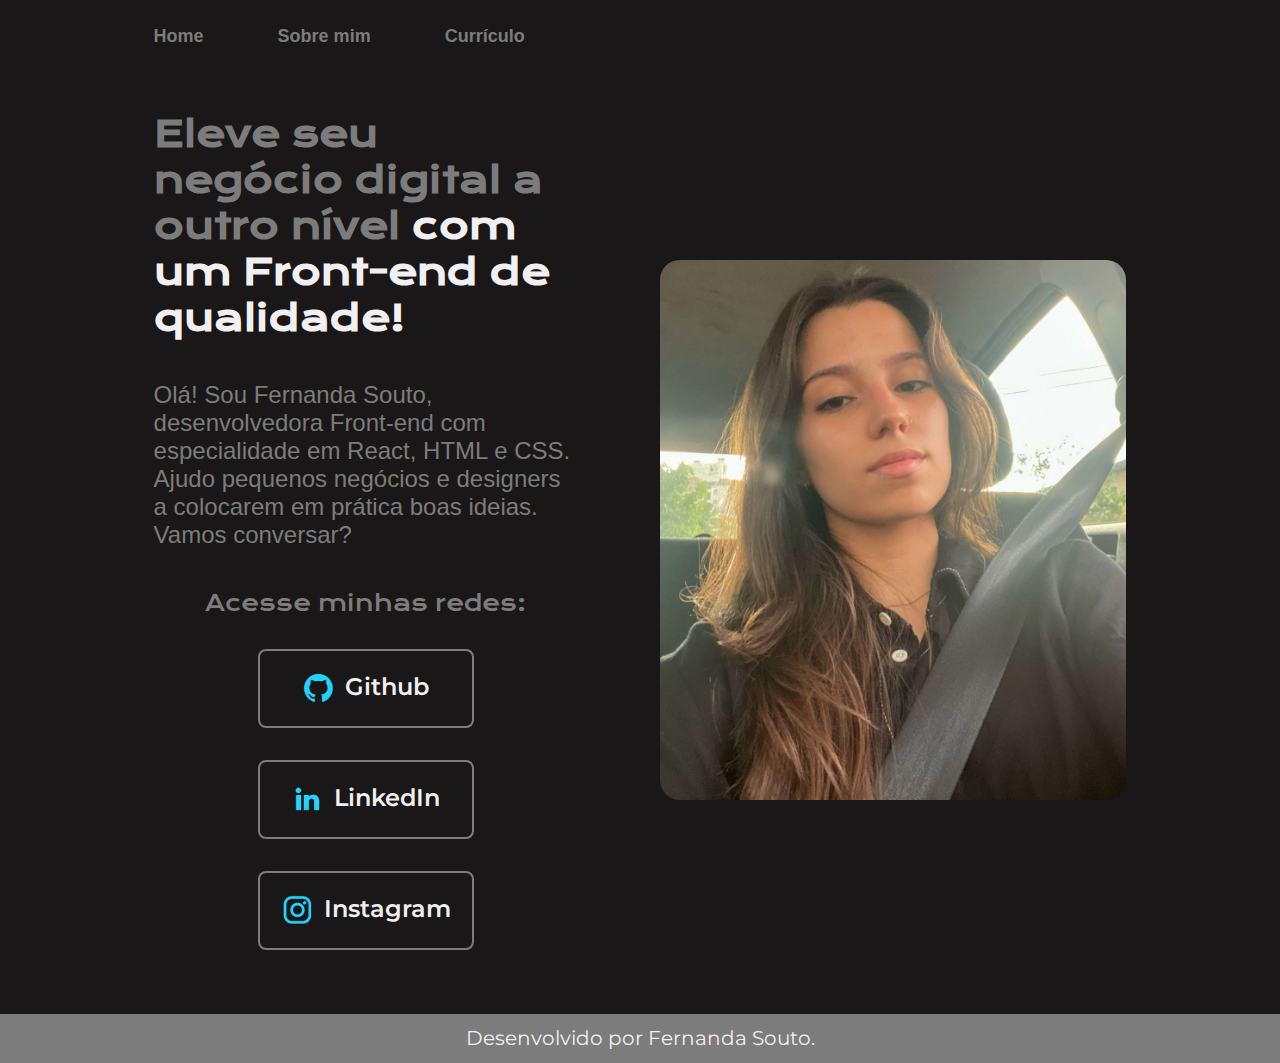
<file: index.html>
<!DOCTYPE html>
<html lang="pt-br">
<head>
  <meta charset="UTF-8">
  <meta name="viewport" content="width=device-width, initial-scale=1.0">
  <title>Portfolio</title>
  <link rel="stylesheet" href="/styles/style.css">
</head>
<body>
  <header class="cabecalho">
  <nav class="cabecalho__menu">
    <a class="cabecalho__menu__link" href="index.html"> Home </a>
    <a class="cabecalho__menu__link" href="about.html"> Sobre mim</a>
    <a class="cabecalho__menu__link" href="curriculo.html"> Currículo</a>
  </nav>
  </header>
  <main class="apresentacao">
  <section class="apresentacao__conteudo">
      <h1 class="apresentacao__conteudo__titulo">Eleve seu negócio digital a outro nível <strong class="titulo-destaque">com um Front-end de qualidade!</strong></h1>
      <p class="apresentacao__conteudo__texto">Olá! Sou Fernanda Souto, desenvolvedora Front-end com especialidade em React, HTML e CSS. Ajudo pequenos negócios e designers a colocarem em prática boas ideias. Vamos conversar?</p>
    <div class="apresentacao__links">
    <h2 class="apresentacao__links__subtitulo">Acesse minhas redes:</h2>
    <a class="apresentacao__links__navegacao" href="https://github.com/fernandasouto"><img src="assets/github.png" alt="Ícone do Git Hub">Github</a>
    <a class="apresentacao__links__navegacao" href="https://www.linkedin.com/in/fernanda-souto-aa5398226/"> <img src="assets/linkedin.png" alt="Ícone do LinkedIn">LinkedIn</a>
    <a class="apresentacao__links__navegacao" href="https://instagram.com/fernandasoutoo"> <img src="assets/instagram.png" alt="Ícone Instagram">Instagram</a>
    </div>
  </section> 
  <img class="apresentacao__imagem" id="FernandaSouto" src="assets/fernandasouto.png" alt="Foto da Fernanda Souto">
  </main> 
  <footer class="rodape">
    <p>Desenvolvido por Fernanda Souto.</p>
  </footer>
</body>
</html>
</file>
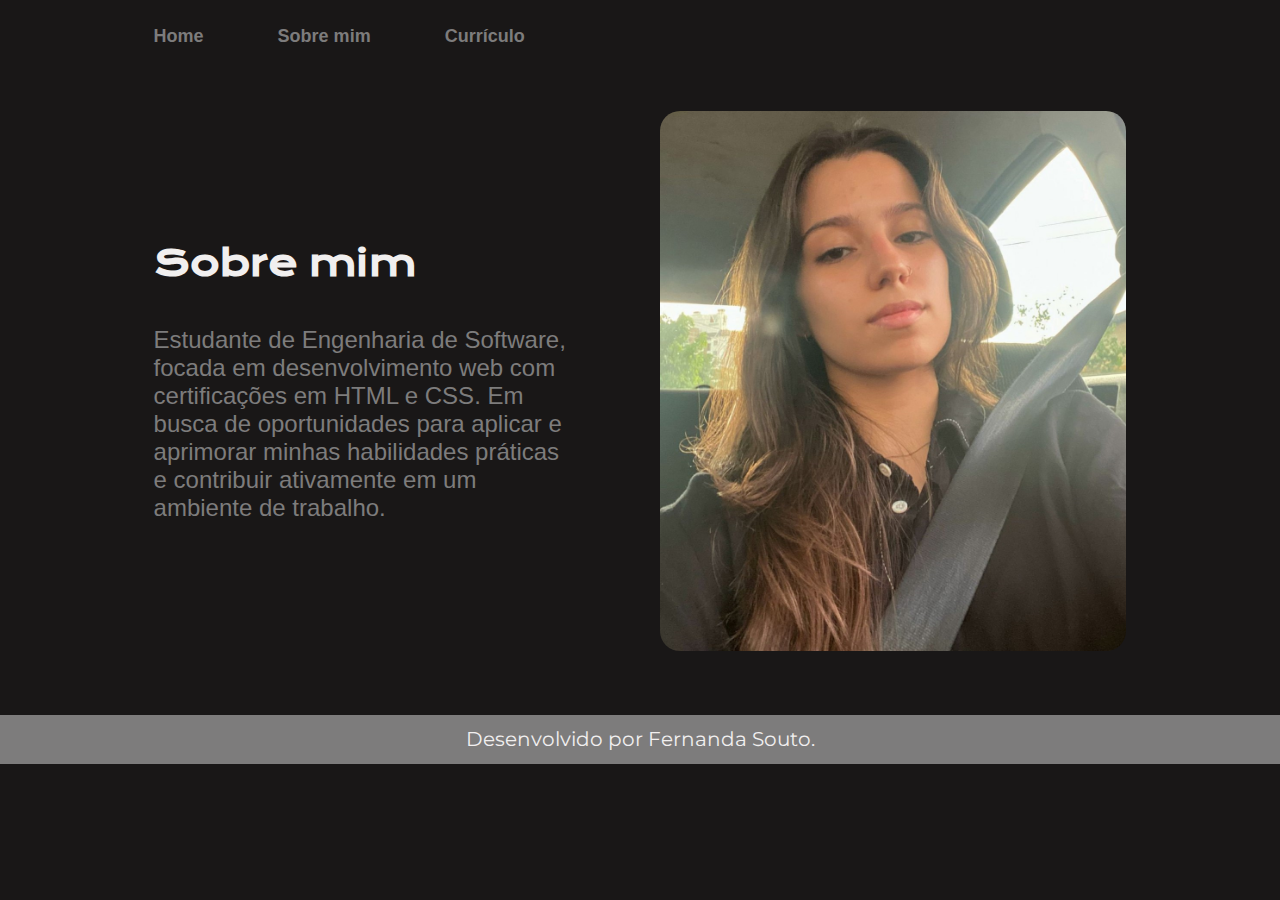
<file: about.html>
<!DOCTYPE html>
<html lang="pt-br">
<head>
<meta charset="UTF-8">
<meta name="viewport" content="width=device-width, initial-scale=1.0">
<title>Sobre mim</title>
<link rel="stylesheet" href="/styles/style.css">
</head>
<body>
<header class="cabecalho">
    <nav class="cabecalho__menu">
        <a class="cabecalho__menu__link" href="index.html"> Home </a>
        <a class="cabecalho__menu__link" href="about.html"> Sobre mim</a>
        <a class="cabecalho__menu__link" href="curriculo.html"> Currículo</a>
    </nav>
    </header>
    <main class="apresentacao">
    <section class="apresentacao__conteudo">
        <h1 class="apresentacao__conteudo__titulo"><strong class="titulo-destaque">Sobre mim</strong></h1>
        <p class="apresentacao__conteudo__texto"> Estudante de Engenharia de Software, focada em desenvolvimento web com certificações em HTML e CSS. Em busca de oportunidades para aplicar e aprimorar minhas habilidades práticas e contribuir ativamente em um ambiente de trabalho.</p>
        </section>
    <img class="apresentacao__imagem" id="FernandaSouto" src="assets/fernandasouto.png" alt="Foto da Fernanda Souto">
</main>
    <footer class="rodape">
    <p> Desenvolvido por Fernanda Souto. </p>
    </footer>
</body>
</html>
</file>
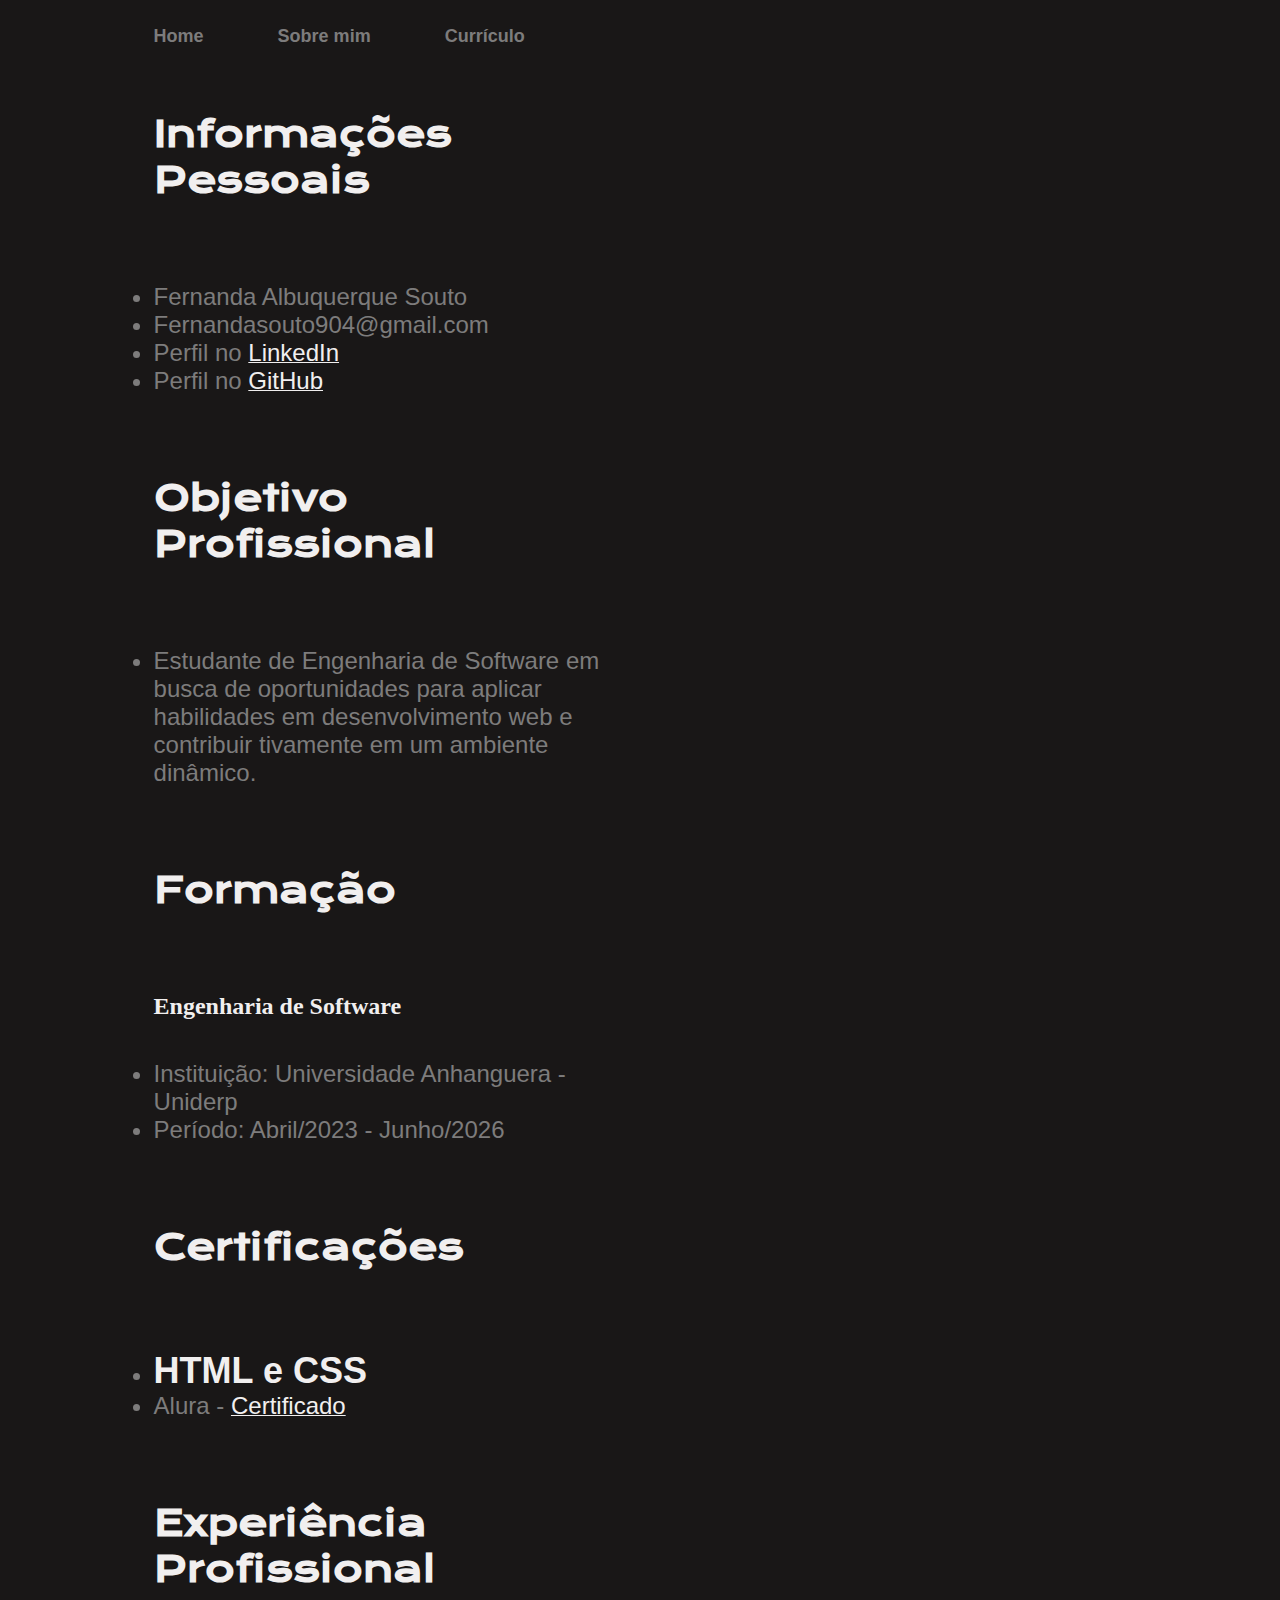
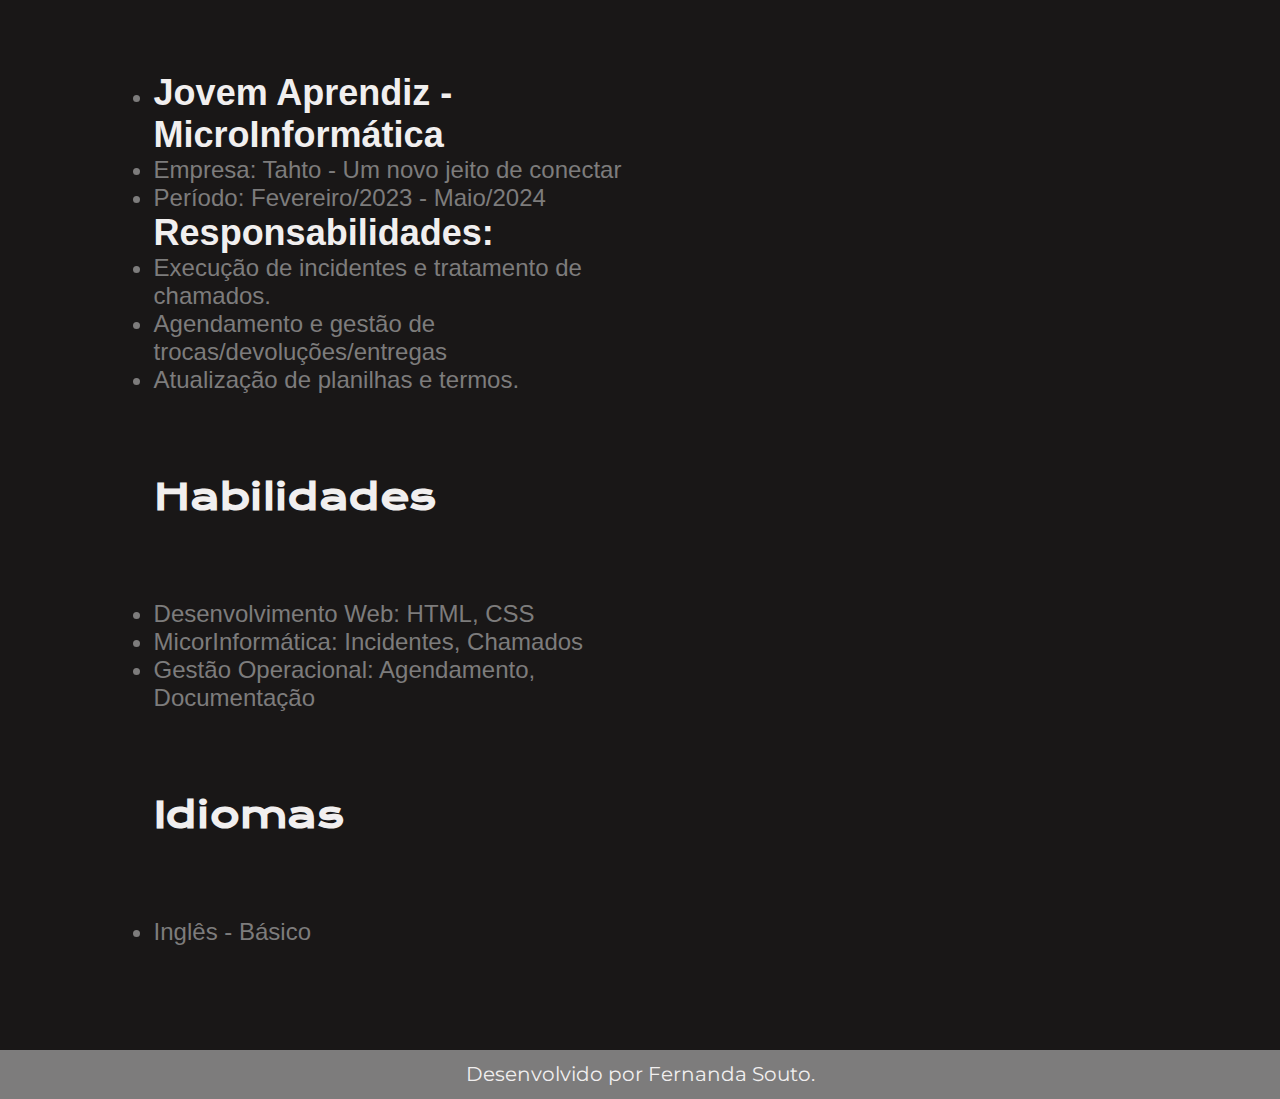
<file: curriculo.html>
<!DOCTYPE html>
<html lang="pt-br">
<head>
<meta charset="UTF-8">
<meta name="viewport" content="width=device-width, initial-scale=1.0">
<title>Currículo</title>
<link rel="stylesheet" href="/styles/style.css">
</head>
<body>
<header class="cabecalho">
<nav class="cabecalho__menu">
<a class="cabecalho__menu__link" href="index.html"> Home </a>
<a class="cabecalho__menu__link" href="about.html"> Sobre mim</a>
<a class="cabecalho__menu__link" href="curriculo.html"> Currículo</a>
</nav>
</header>
<main class="apresentacao">
<section class="apresentacao__conteudo">
<h1 class="apresentacao__conteudo__titulo"> <strong class="titulo-destaque">Informações Pessoais</strong></h1>
<p class="apresentacao__conteudo__texto">
    <ul class="apresentacao__conteudo__texto">
        <li> Fernanda Albuquerque Souto</li>
        <li> Fernandasouto904@gmail.com</li>
        <li> Perfil no <a class="curriculo__link" href="https://www.linkedin.com/in/fernanda-souto-aa5398226/">  LinkedIn</a></li>
        <li> Perfil no <a class="curriculo__link" href="https://github.com/fernandasouto">  GitHub </a></li>
    </ul>
</p>
    <h1 class="apresentacao__conteudo__titulo"><strong class="titulo-destaque"> Objetivo Profissional</strong></h1>
    <p class="apresentacao__conteudo__texto">
    <ul class="apresentacao__conteudo__texto">
        <li> Estudante de Engenharia de Software em busca de oportunidades para aplicar habilidades em desenvolvimento web e contribuir tivamente em um ambiente dinâmico.</li>
    </ul>    
    </p>
    <h1 class="apresentacao__conteudo__titulo"><strong class="titulo-destaque"> Formação</strong></h1>
    <p class="apresentacao__conteudo__texto">
        <h2 class="titulo-destaque"> Engenharia de Software</h2>
        <lu class="apresentacao__conteudo__texto">
            <li> Instituição: Universidade Anhanguera - Uniderp</li>
            <li> Período: Abril/2023 - Junho/2026 </li>
        </lu>
    </p>
    <h1 class="apresentacao__conteudo__titulo"> <strong class="titulo-destaque"> Certificações </strong></h1>
    <p class="apresentacao__conteudo__texto">
        <ul class="apresentacao__conteudo__texto">
            <li> <h2 class="titulo-destaque"> HTML e CSS</h2></li>
        <li> Alura - <a class="curriculo__link" href="https://cursos.alura.com.br/certificate/ff8f6f50-427f-4398-a04d-460b6923b0e1?lang=pt_BR"> Certificado </a></li>
        </ul>
    </p>
    <h1 class="apresentacao__conteudo__titulo"><strong class="titulo-destaque"> Experiência Profissional</strong> </h1>
    <p class="apresentacao__conteudo__texto"> 
        <ul class="apresentacao__conteudo__texto">
           <li> <h2 class="titulo-destaque"> Jovem Aprendiz - MicroInformática</h2> </li>
            <li> Empresa: Tahto - Um novo jeito de conectar</li>
            <li> Período: Fevereiro/2023 - Maio/2024</li>
            <h2 class="titulo-destaque"> Responsabilidades: </h2>
            <li> Execução de incidentes e tratamento de chamados.</li>
            <li> Agendamento e gestão de trocas/devoluções/entregas</li>
            <li> Atualização de planilhas e termos. </li>
        </ul>
    </p>
    <h1 class="apresentacao__conteudo__titulo"> <strong class="titulo-destaque"> Habilidades</strong></h1>
    <p class="apresentacao__conteudo__texto">
        <ul class="apresentacao__conteudo__texto">
            <li> Desenvolvimento Web: HTML, CSS</li>
            <li> MicorInformática: Incidentes, Chamados</li>
            <li> Gestão Operacional: Agendamento, Documentação</li>
        </ul>
    </p>
    <h1 class="apresentacao__conteudo__titulo"> <strong class="titulo-destaque"> Idiomas</strong></h1>
    <p class="apresentacao__conteudo__texto">
        <ul class="apresentacao__conteudo__texto">
            <li> Inglês - Básico</li>
        </ul>
    </p>
</section>
</main>
<footer class="rodape">
<p> Desenvolvido por Fernanda Souto. </p>
</footer>
</body>
</html>
</file>
<file: styles/style.css>
@import url('https://fonts.googleapis.com/css2?family=Krona+One&display=swap');
@import url('https://fonts.googleapis.com/css2?family=Krona+One&family=Montserrat&display=swap');
@import url('https://fonts.googleapis.com/css2?family=Krona+One&swap');

:root{ 
    --cor-primaria: #191717;
    --cor-secundaria: #7d7c7c;
    --cor-terciaria: #F1EFEF;
    --cor-hover: #272727;

    --fonte-primaria:'MountSerrat', sans-serif;
    --fonte-secundaria: 'Krona One',sans-serif;
}

* {
    margin: 0;
    padding: 0;
}

body {
    box-sizing: border-box;
    background-color: var(--cor-primaria);
    color: var(--cor-secundaria); 
}

.cabecalho {
    padding: 2% 0% 0% 12%;
}

.cabecalho__menu {
    display: flex;
    gap: 74px;
}

.cabecalho__menu__link {
    color: var(--cor-secundaria);
    font-family: var(--fonte-primaria);
    font-size: 1.125rem;
    font-weight: 600;
    text-decoration: none;
}

.apresentacao {
    padding: 5% 12%;
    display: flex;
    align-items: center;
    justify-content: space-between;
    gap: 82px;
}

.apresentacao__conteudo {
    width: 50%;
    display: flex;
    flex-direction: column;
    gap: 40px;
}

.apresentacao__conteudo__titulo {
    font-size: 2.25rem;
    font-family:var(--fonte-secundaria);
}

.titulo-destaque {
    color:var(--cor-terciaria);
}

.apresentacao__conteudo__texto {
    font-size: 1.5rem;
    font-family: var(--fonte-primaria);
}

.apresentacao__links {
  display: flex;
  flex-direction: column;
  justify-content: space-between;
  align-items: center;
  gap: 32px;
}

.apresentacao__links__subtitulo {
    font-family: var(--fonte-secundaria);
    font-weight: 400;
    font-size: 22px;
}

.apresentacao__links__navegacao {
    display: flex;
    justify-content: center;
    gap: 10px;
    border: 2px solid var(--cor-secundaria);
    color: var(--cor-terciaria);
    width: 50%;
    text-align: center;
    border-radius: 8px;
    font-size: 1.5rem;
    padding: 21.5px 0;
    text-decoration: none;
    font-family: 'Montserrat', sans-serif;
    font-weight: 600;
}

.apresentacao__imagem {
    width: 50%;
}

.apresentacao__links__link:hover {
    background-color: var(--cor-hover);
    font-size: 1.625rem;
}

#FernandaSouto1 {
    display: flex;
    margin-top: 0px;
    flex-direction: column;
    width: 478px;
    height: 540px;
    border-radius: 20px;
}

.curriculo__link{
   text-decoration-thickness: 0px;
    color:var(--cor-terciaria)
}

#FernandaSouto{
    width: 478px;
    height: 540px;
    border-radius: 20px;
}

.rodape {
    padding: 1%;
    color: var(--cor-terciaria);
    background-color: var(--cor-secundaria);
    text-align: center;
    font-family: 'Montserrat', sans-serif;
    font-size: 1.25rem;
    font-weight: 400;
}
</file>
